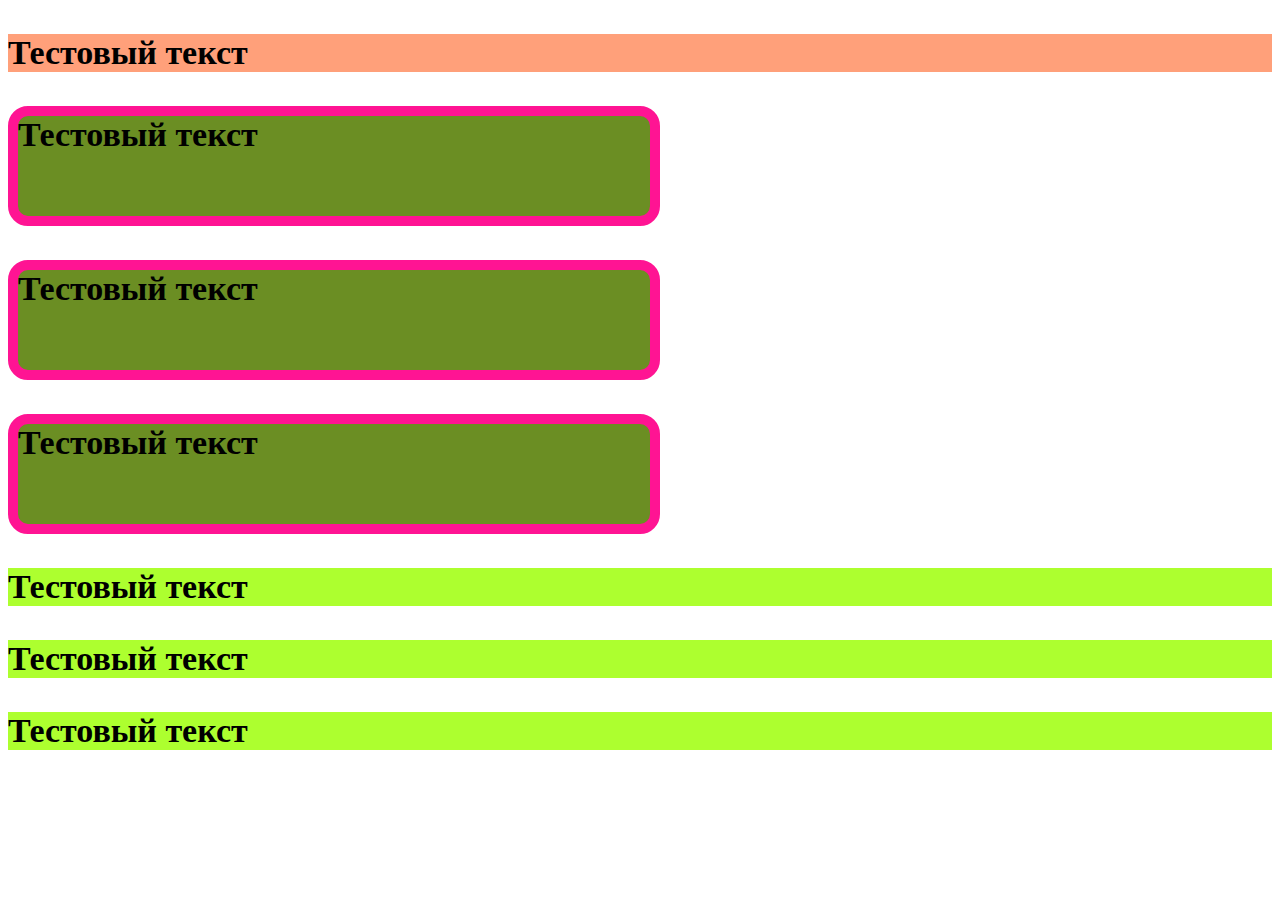
<file: Cascading_Style_Sheets.html>
<!doctype html>
<html lang="en">
<head>
    <meta charset="UTF-8">
    <meta name="viewport"
          content="width=device-width, user-scalable=no, initial-scale=1.0, maximum-scale=1.0, minimum-scale=1.0">
    <meta http-equiv="X-UA-Compatible" content="ie=edge">
    <title>CSS</title>
    <link rel="stylesheet" href="style.css">
</head>
<body>
<p id="test">Тестовый текст</p>
<p class="text">Тестовый текст</p>
<p class="text">Тестовый текст</p>
<p class="text">Тестовый текст</p>
<p>Тестовый текст</p>
<p>Тестовый текст</p>
<p>Тестовый текст</p>


</body>
</html>
</file>
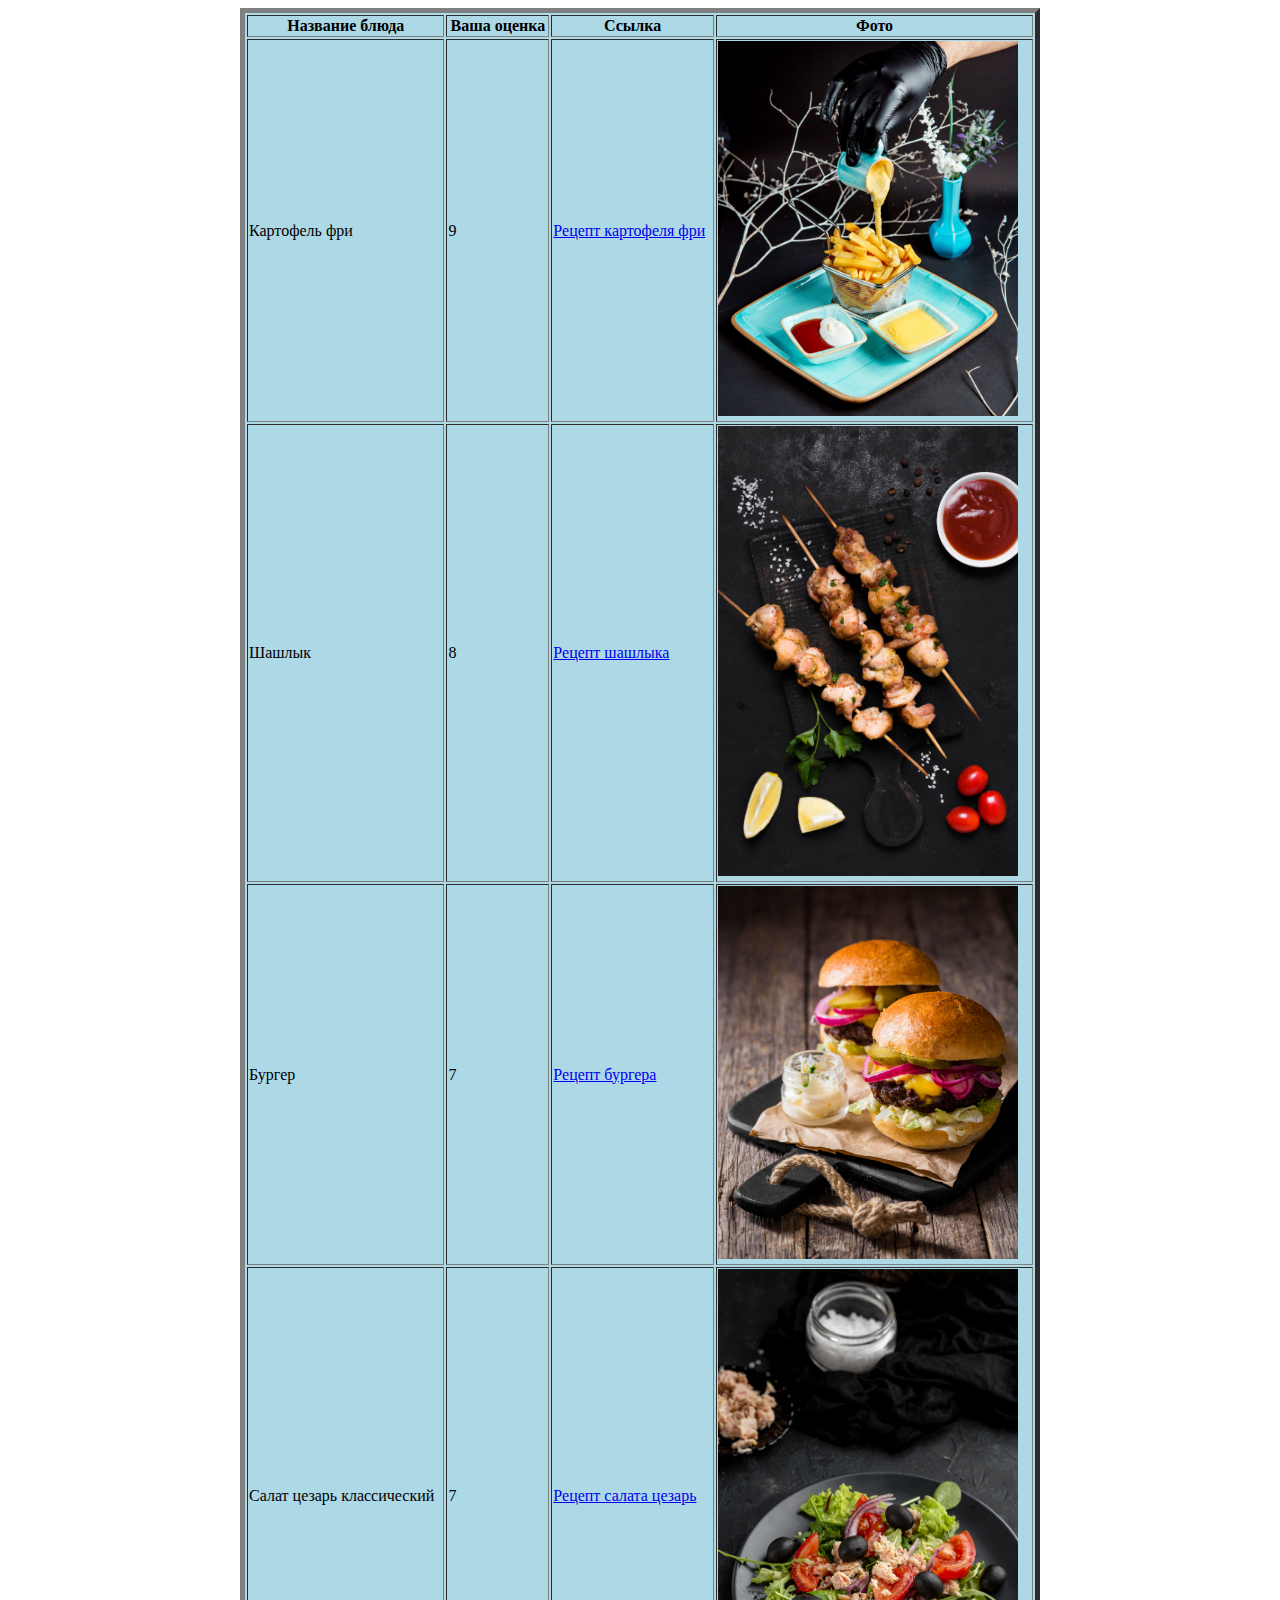
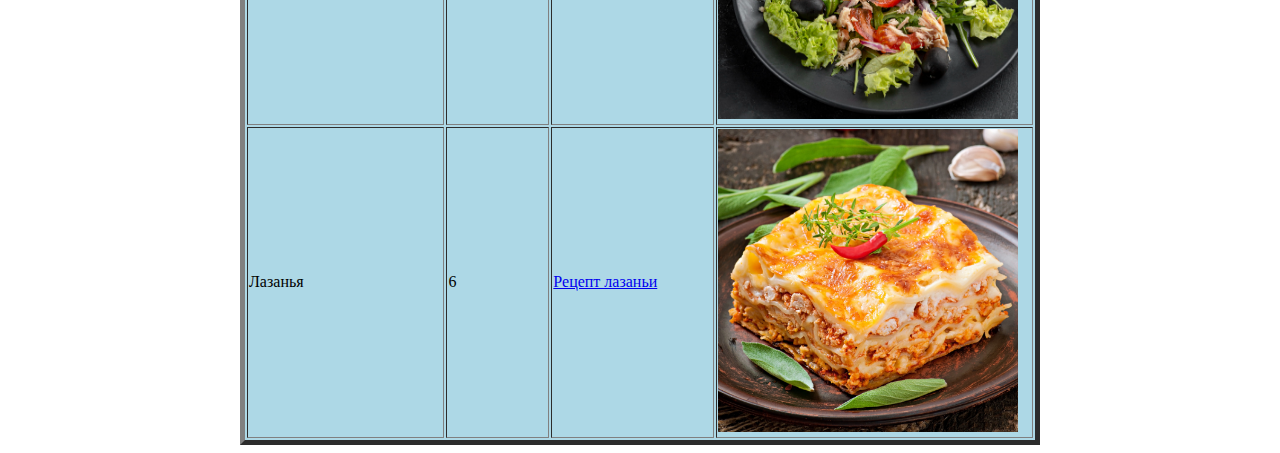
<file: Dz.html>
<!doctype html>
<html lang="en">
<head>
    <meta charset="UTF-8">
    <meta name="viewport"
          content="width=device-width, user-scalable=no, initial-scale=1.0, maximum-scale=1.0, minimum-scale=1.0">
    <meta http-equiv="X-UA-Compatible" content="ie=edge">
    <title>Рейтинг блюд</title>
</head>
<body>
<table bgcolor="lightblue" align="center" border="5px" height="550px" width="800px">
    <tr>
        <th>Название блюда</th>
        <th>Ваша оценка</th>
        <th>Ссылка</th>
        <th>Фото</th>
    </tr>
    <tr>
        <td>Картофель фри</td>
        <td>9</td>
        <td><a href="https://povar.ru/recipes/kartofel_fri_vo_fritiurnice-15594.html">Рецепт картофеля фри</a></td>
        <td><img src="Dishes/Free.jpg" width="300"  alt="Картофель фри" title="Картофель фри"></td>
    </tr>
    <tr>
        <td>Шашлык</td>
        <td>8</td>
        <td><a href="https://povar.ru/recipes/kavkazskii_shashlyk_iz_svininy-14144.html">Рецепт шашлыка</a></td>
        <td><img src="Dishes/shashlik.jpg" width="300"  alt="Шашлык" title="Шашлык"></td>
    </tr>
    <tr>
        <td>Бургер</td>
        <td>7</td>
        <td><a href="https://povar.ru/recipes/ochen_vkusnyi_burger-67550.html">Рецепт бургера</a></td>
        <td><img src="Dishes/burger.jpg" width="300"  alt="Бургер" title="Бургер"></td>
    </tr>
    <tr>
        <td>Салат цезарь классический</td>
        <td>7</td>
        <td><a href="https://povar.ru/recipes/salat_cezar_klassicheskii-302.html">Рецепт салата цезарь</a></td>
        <td><img src="Dishes/Caesar_salad.jpg" width="300"  alt="Салат цезарь" title="Салат цезарь"></td>
    </tr>
    <tr>
        <td>Лазанья</td>
        <td>6</td>
        <td><a href="https://povar.ru/recipes/lazanya_v_domashnih_usloviyah-14116.html">Рецепт лазаньи</a></td>
        <td><img src="Dishes/lazanija.jpg" width="300"  alt="Лазанья" title="Лазанья"></td>
    </tr>



</table>
</body>
</html>
</file>
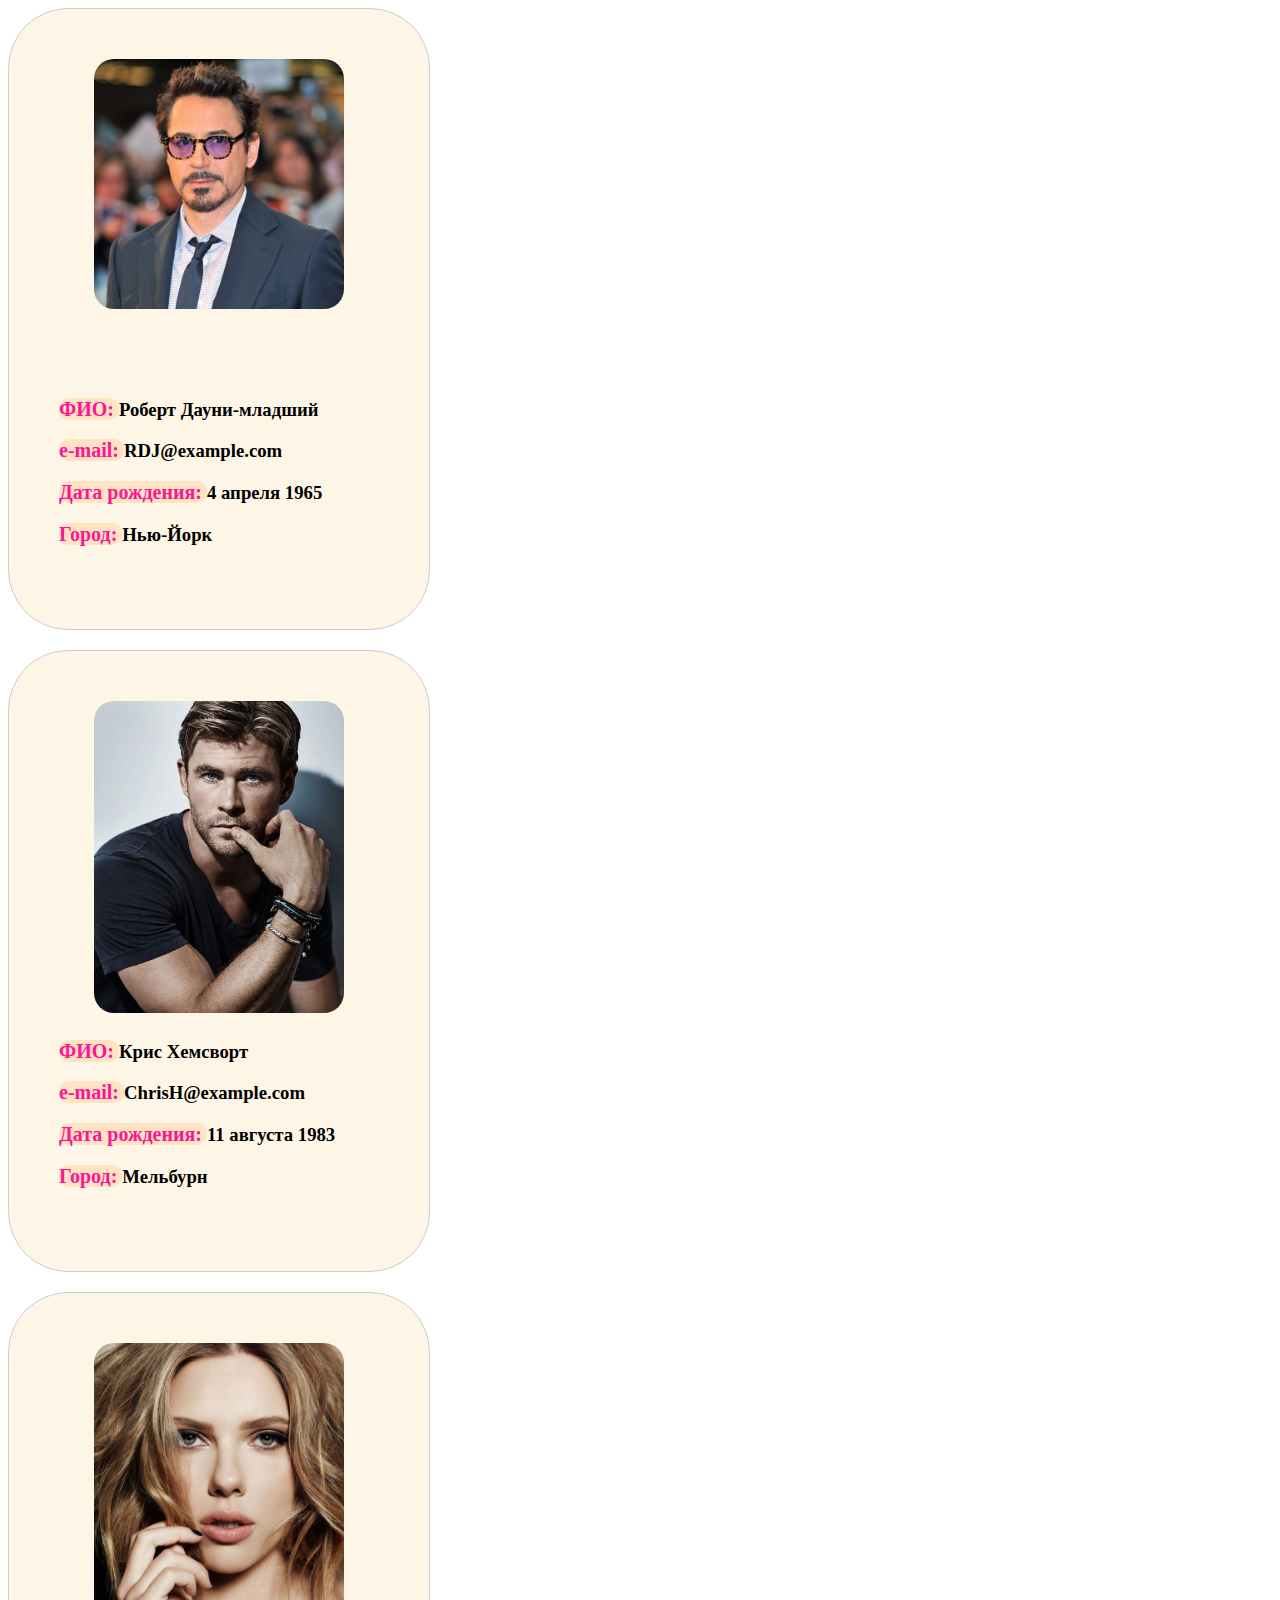
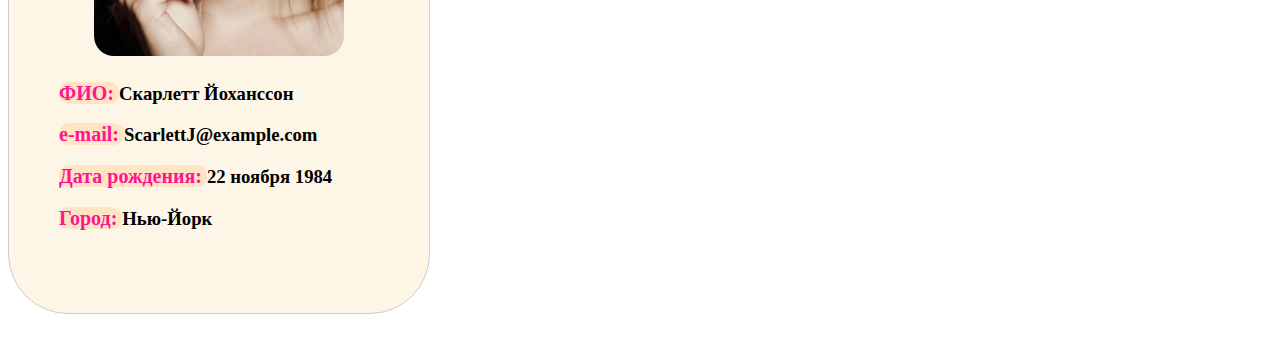
<file: Dz_2.html>
<!doctype html>
<html lang="en">
<head>
    <meta charset="UTF-8">
    <meta name="viewport"
          content="width=device-width, user-scalable=no, initial-scale=1.0, maximum-scale=1.0, minimum-scale=1.0">
    <meta http-equiv="X-UA-Compatible" content="ie=edge">
    <title>User_1</title>
    <link rel="stylesheet" href="styleUser1.css">
</head>
<body>

<div class="card">
   <div class="photo">
       <img src="Users/RDJ.jpg" width="250" alt="Гарри Поттер">
   </div>

   <div class="info">
       <h3>Роберт Дауни-младший </h3>
       <h3>RDJ@example.com</h3>
       <h3>	4 апреля 1965</h3>
       <h3>Нью-Йорк</h3>
       <p>  </p>
   </div>
</div>
<div class="card">
   <div class="photo">
       <img src="Users/ChHe.jpg" width="250" alt="Крис Хемсворт">
   </div>

   <div class="info">
       <h3>Крис Хемсворт</h3>
       <h3>ChrisH@example.com</h3>
       <h3>11 августа 1983</h3>
       <h3>Мельбурн</h3>
       <p></p>
   </div>
</div>

<div class="card">
   <div class="photo">
       <img src="Users/ScYo.jpg" width="250" alt="Скарлетт Йоханссон">
   </div>

   <div class="info">
       <h3>Скарлетт Йоханссон</h3>
       <h3>ScarlettJ@example.com</h3>
       <h3>22 ноября 1984</h3>
       <h3>Нью-Йорк</h3>
       <p></p>
   </div>
</div>

</body>
</html>
</file>
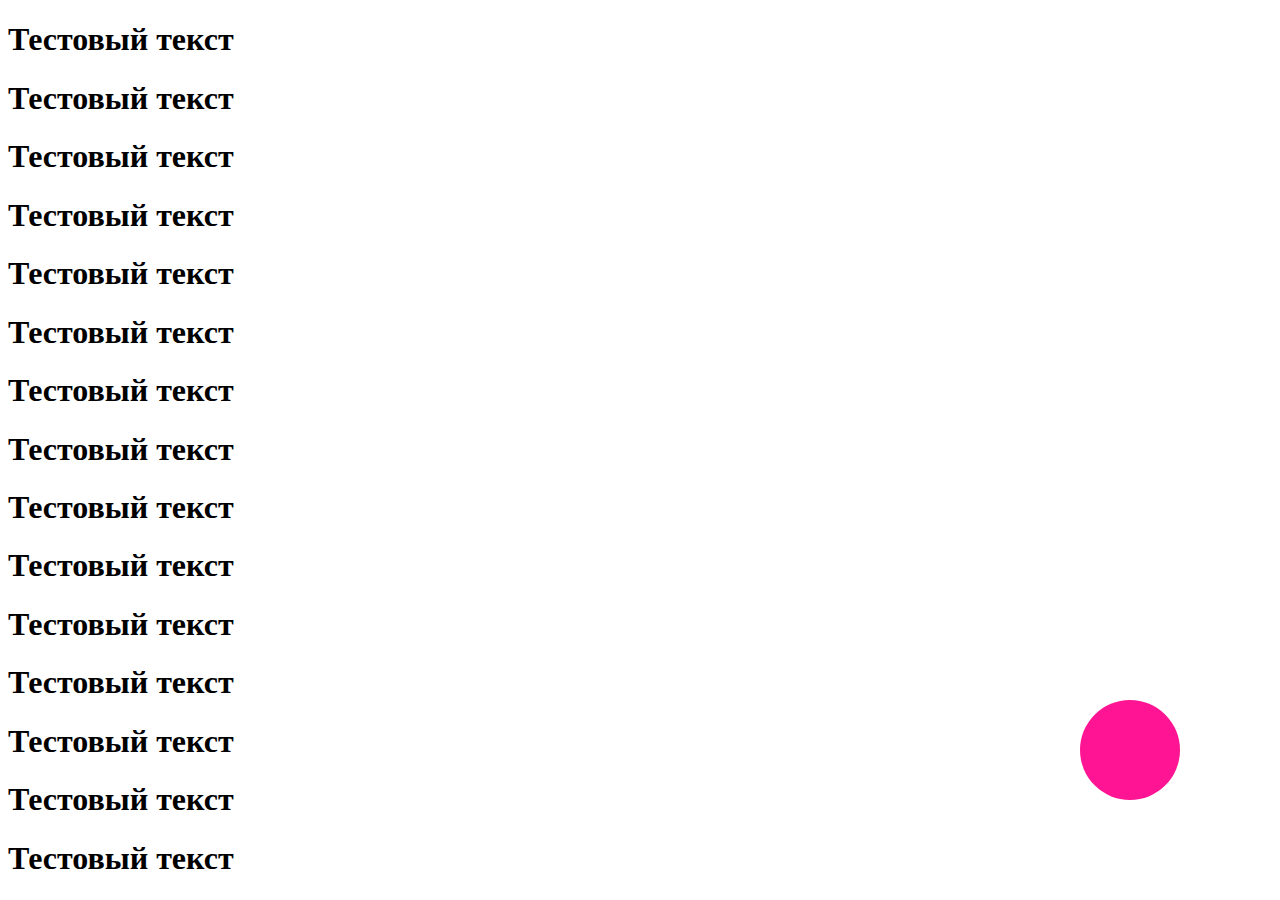
<file: Positioning.html>
<!doctype html>
<html lang="en">
<head>
    <meta charset="UTF-8">
    <meta name="viewport"
          content="width=device-width, user-scalable=no, initial-scale=1.0, maximum-scale=1.0, minimum-scale=1.0">
    <meta http-equiv="X-UA-Compatible" content="ie=edge">
    <title>Document</title>
    <link rel="stylesheet" href="stylePosition.css">
</head>
<body>

<div></div>
<h1>Тестовый текст</h1>
<h1>Тестовый текст</h1>
<h1>Тестовый текст</h1>
<h1>Тестовый текст</h1>
<h1>Тестовый текст</h1>
<h1>Тестовый текст</h1>
<h1>Тестовый текст</h1>
<h1>Тестовый текст</h1>
<h1>Тестовый текст</h1>
<h1>Тестовый текст</h1>
<h1>Тестовый текст</h1>
<h1>Тестовый текст</h1>
<h1>Тестовый текст</h1>
<h1>Тестовый текст</h1>
<h1>Тестовый текст</h1>

</body>
</html>
</file>
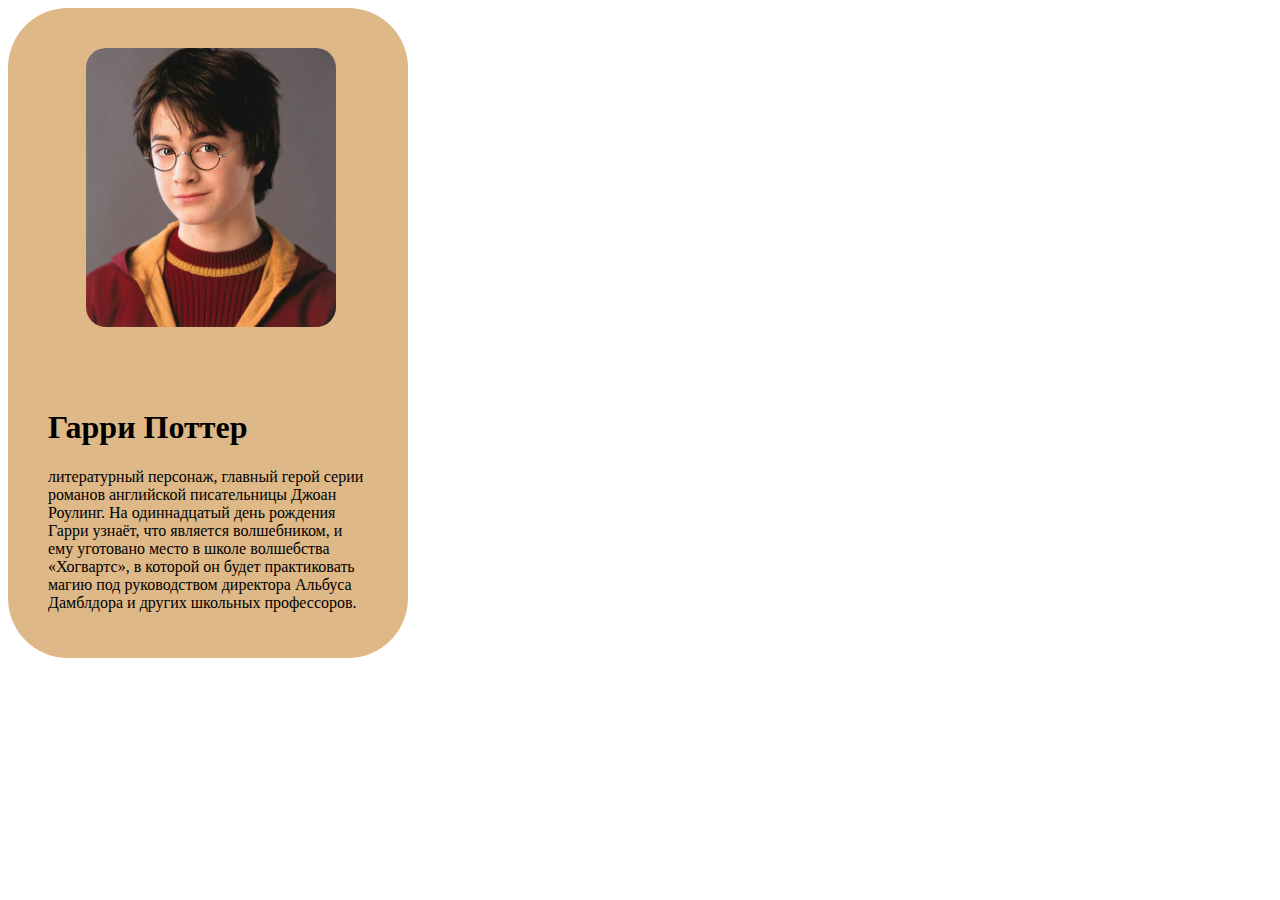
<file: Practice.html>
<!doctype html>
<html lang="en">
<head>
    <meta charset="UTF-8">
    <meta name="viewport"
          content="width=device-width, user-scalable=no, initial-scale=1.0, maximum-scale=1.0, minimum-scale=1.0">
    <meta http-equiv="X-UA-Compatible" content="ie=edge">
    <title>Pseudo-elements and pseudo-classes</title>
    <link rel="stylesheet" href="stylePractice.css">
</head>
<body>



<div class="card">
   <div class="photo">
       <img src="Test/potter.jpg" width="250" alt="Гарри Поттер">
   </div>

   <div class="info">
       <h1>Гарри Поттер</h1>
       <p> литературный персонаж, главный герой серии романов английской писательницы Джоан Роулинг.
           На одиннадцатый день рождения Гарри узнаёт, что является волшебником, и ему уготовано
           место в школе волшебства «Хогвартс», в которой он будет практиковать магию под руководством
           директора Альбуса Дамблдора и других школьных профессоров. </p>
   </div>
</div>

</body>
</html>
</file>
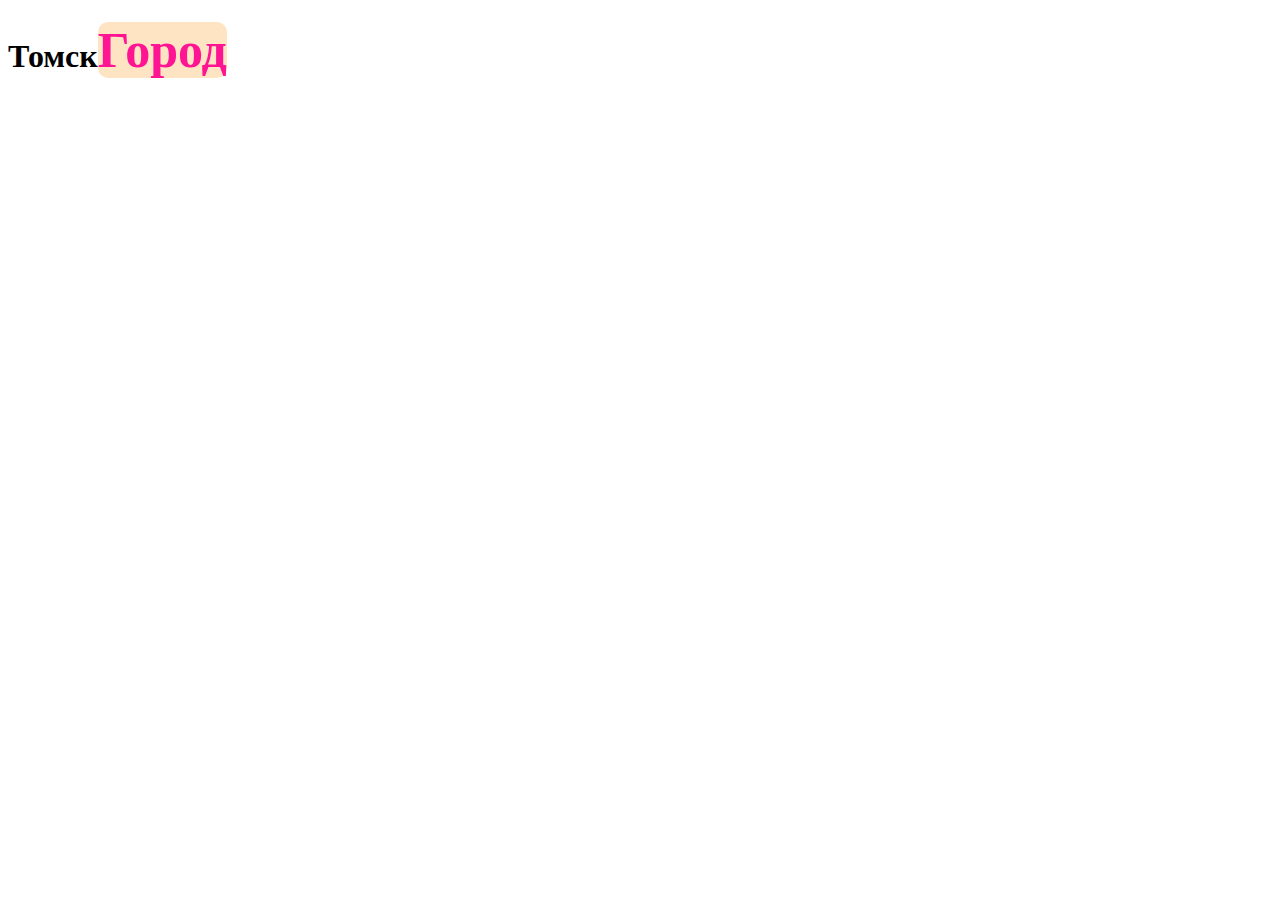
<file: Pseudo-elements.html>
<!doctype html>
<html lang="en">
<head>
    <meta charset="UTF-8">
    <meta name="viewport"
          content="width=device-width, user-scalable=no, initial-scale=1.0, maximum-scale=1.0, minimum-scale=1.0">
    <meta http-equiv="X-UA-Compatible" content="ie=edge">
    <title>Pseudo</title>
    <link rel="stylesheet" href="stylePseudoElements.css">
</head>
<body>


<h1>Томск</h1>


</body>
</html>
</file>
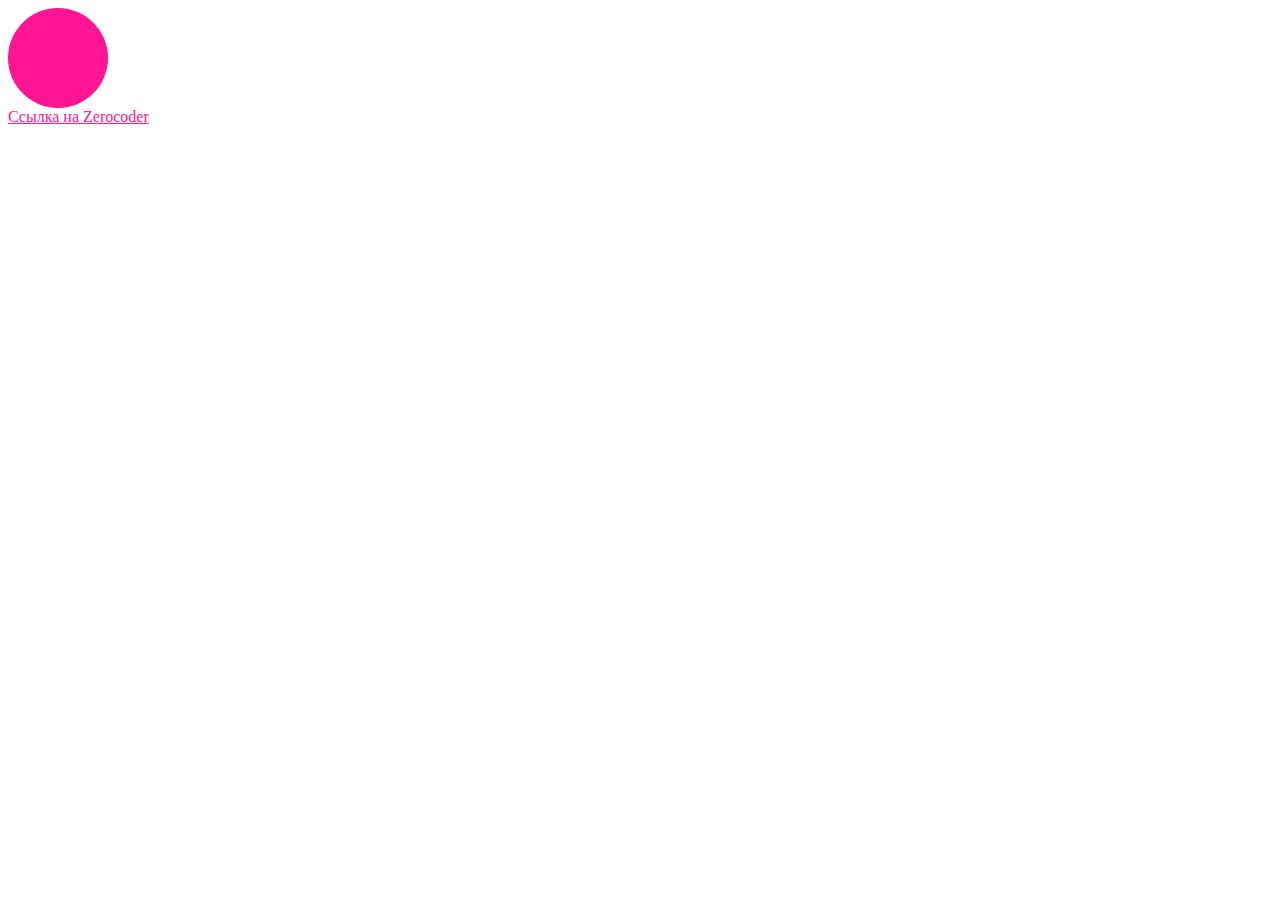
<file: Pseudo-elements_pseudo-classes.html>
<!doctype html>
<html lang="en">
<head>
    <meta charset="UTF-8">
    <meta name="viewport"
          content="width=device-width, user-scalable=no, initial-scale=1.0, maximum-scale=1.0, minimum-scale=1.0">
    <meta http-equiv="X-UA-Compatible" content="ie=edge">
    <title>Pseudo-elements and pseudo-classes</title>
    <link rel="stylesheet" href="stylePseudo.css">
</head>
<body>


<div></div>
<a href="https://zerocoder.ru/">Ссылка на Zerocoder</a>


</body>
</html>
</file>
<file: style.css>
p {
    background-color: rgb(173, 255, 47);
    font-size: 34px;
    font-weight: 900;

}
#test {
    background-color: #FFA07A;
}

.text {
    background-color: olivedrab;
    font-size: 34px;
    font-family: Bradley Hand, cursive;
    font-weight: 900;
    width: 50%;
    height: 100px;
    border-color: deeppink;
    border-style: solid;
    border-width: 10px;
    border-radius: 20px

}
</file>
<file: styleUser1.css>
/* Основные стили для карточки */
.card{
   width: 400px;
   height: 600px;
   background-color: OldLace;
   border-radius: 60px; /* Добавляет скругленные углы */
   transition: transform 0.3s, box-shadow 0.3s; /* Добавляет тень для эффекта объемности */
   margin-bottom: 20px; /* Добавляет отступ снизу для каждой карточки */
   padding: 10px;       /* Добавляет внутренние отступы */
   border: 1px solid #ccc; /* Добавляет рамку для наглядности */
}
/* Стили для фотографии */
.photo {
   height: 40%;
   padding: 40px;

}

/* Стили для информации */
.info {
   height: 40%;
   padding: 40px;

}

/* Стили для фотографии */
img {
   position: relative;
   left:11%;
   border-radius: 20px;
}



/* Стили при наведении на карточку */
.card:hover {
    transform: scale(1.05);
    box-shadow: 0 4px 8px rgba(0, 0, 0, 0.2);

}

/* Дополнительные стили при наведении */
.card:hover .photo img {
    border: 2px solid Blue;
}
.card:hover .info h3 {
    color: Blue;
}

/* Стили для первого h3 */
.info h3:nth-of-type(1)::before {
    content: 'ФИО: ';
    color: deeppink;
    font-size: 20px;
    border-radius: 10px;
    background-color: bisque;
}

/* Стили для второго h3 */
.info h3:nth-of-type(2)::before {
    content: 'e-mail: ';
    color: deeppink;
    font-size: 20px;
    border-radius: 10px;
    background-color: bisque;
}

/* Стили для третьего h3 */
.info h3:nth-of-type(3)::before {
    content: 'Дата рождения: ';
    color: deeppink;
    font-size: 20px;
    border-radius: 10px;
    background-color: bisque;
}

/* Стили для четвертого h3 */
.info h3:nth-of-type(4)::before {
    content: 'Город: ';
    color: deeppink;
    font-size: 20px;
    border-radius: 10px;
    background-color: bisque;
}
</file>
<file: stylePosition.css>
div {
    width: 100px;
    height: 100px;
    background-color: deeppink;
    border-radius: 50%;
    position: fixed;
    bottom: 100px;
    right: 100px;
}
</file>
<file: stylePractice.css>
.card{
   width: 400px;
   height: 650px;
   background-color: burlywood;
   border-radius: 60px;
}

.photo {
   height: 40%;
   padding: 40px;

}

.info {
   height: 40%;
   padding: 40px;

}

img {
   position: relative;
   left:12%;
   border-radius: 20px;
}
</file>
<file: stylePseudoElements.css>
h1:after{
    content: 'Город ';
    color: deeppink;
    font-size: 50px;
    border-radius: 10px;
    background-color: bisque;
}
</file>
<file: stylePseudo.css>
div {
    width: 100px;
    height: 100px;
    background-color: deeppink;
    border-radius: 50%;
    transition: 1s;
}

div:hover {
    background-color: #0080ff;
    width: 150px;
    height: 150px;
    transition: 1s;
}

a:link {
    color: deeppink;
}

a:visited {
    color: olivedrab;
}

a:active{
    color: royalblue;
}
</file>
